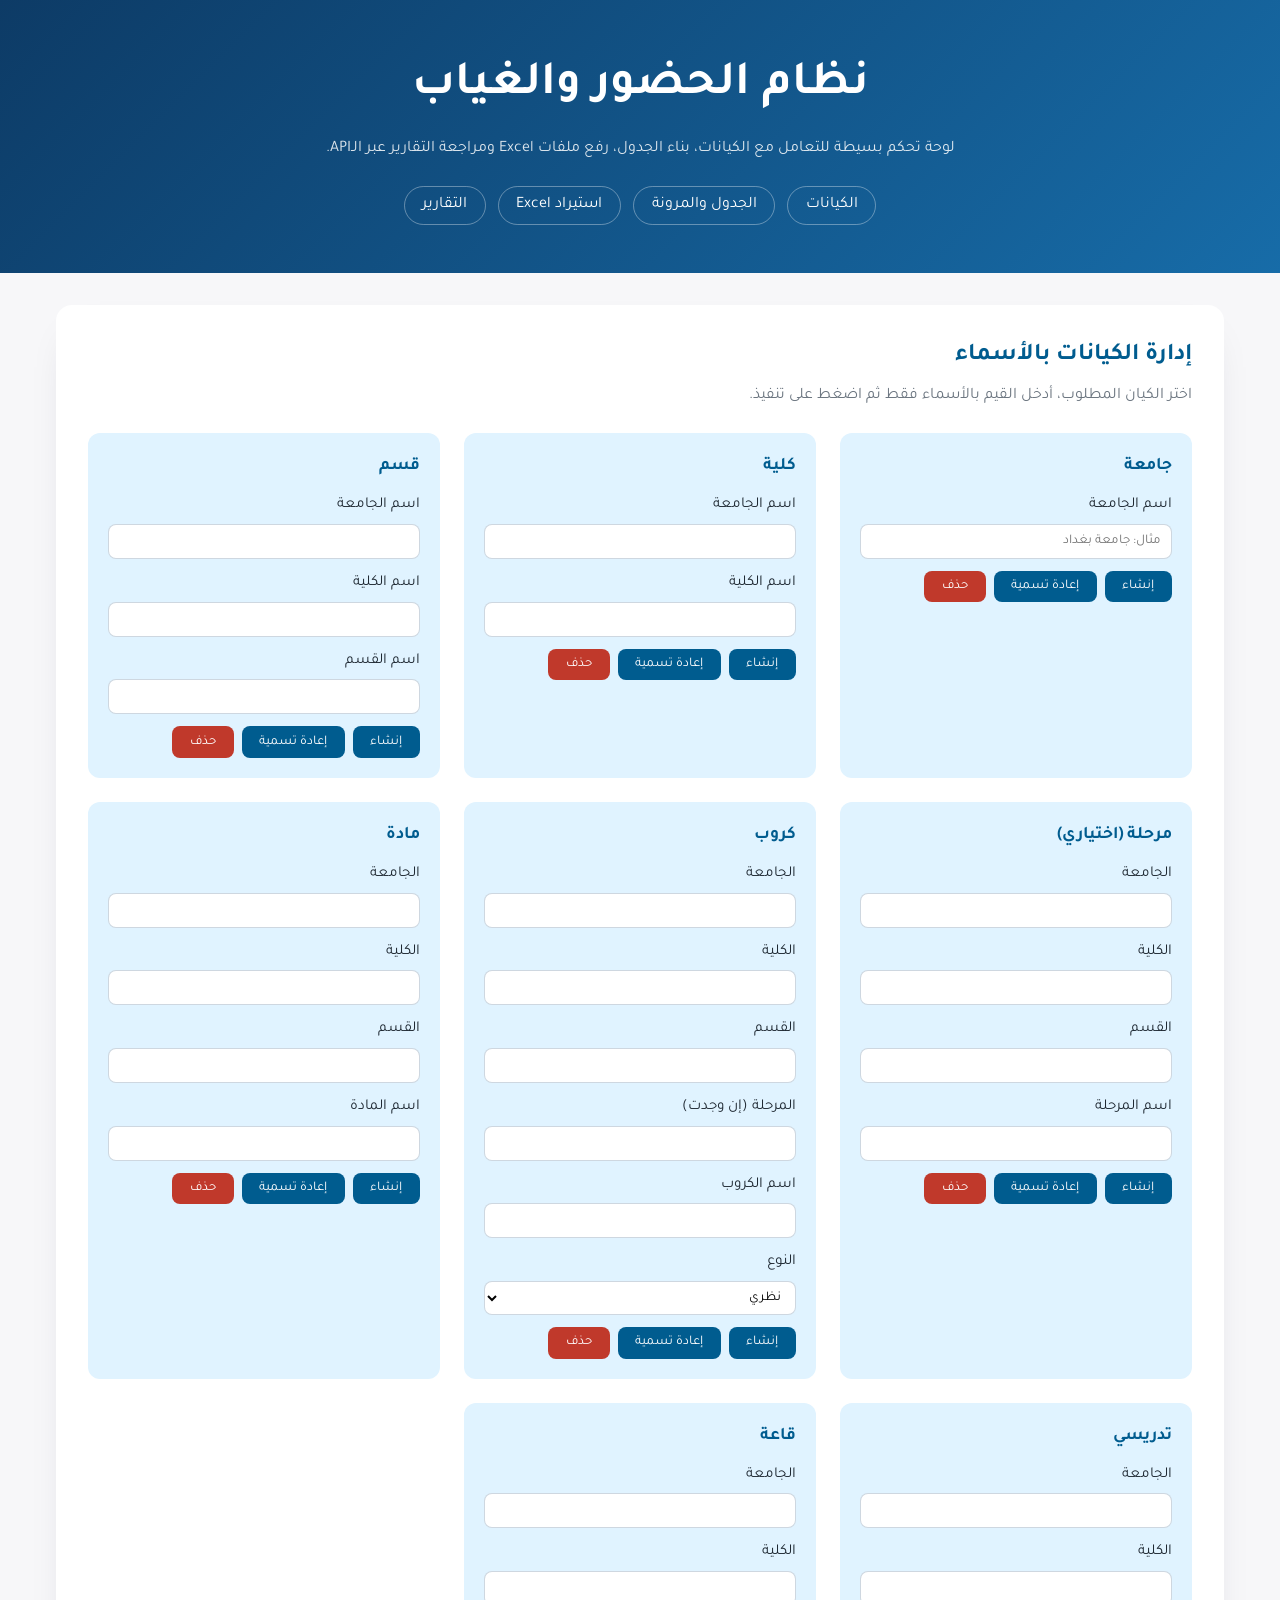
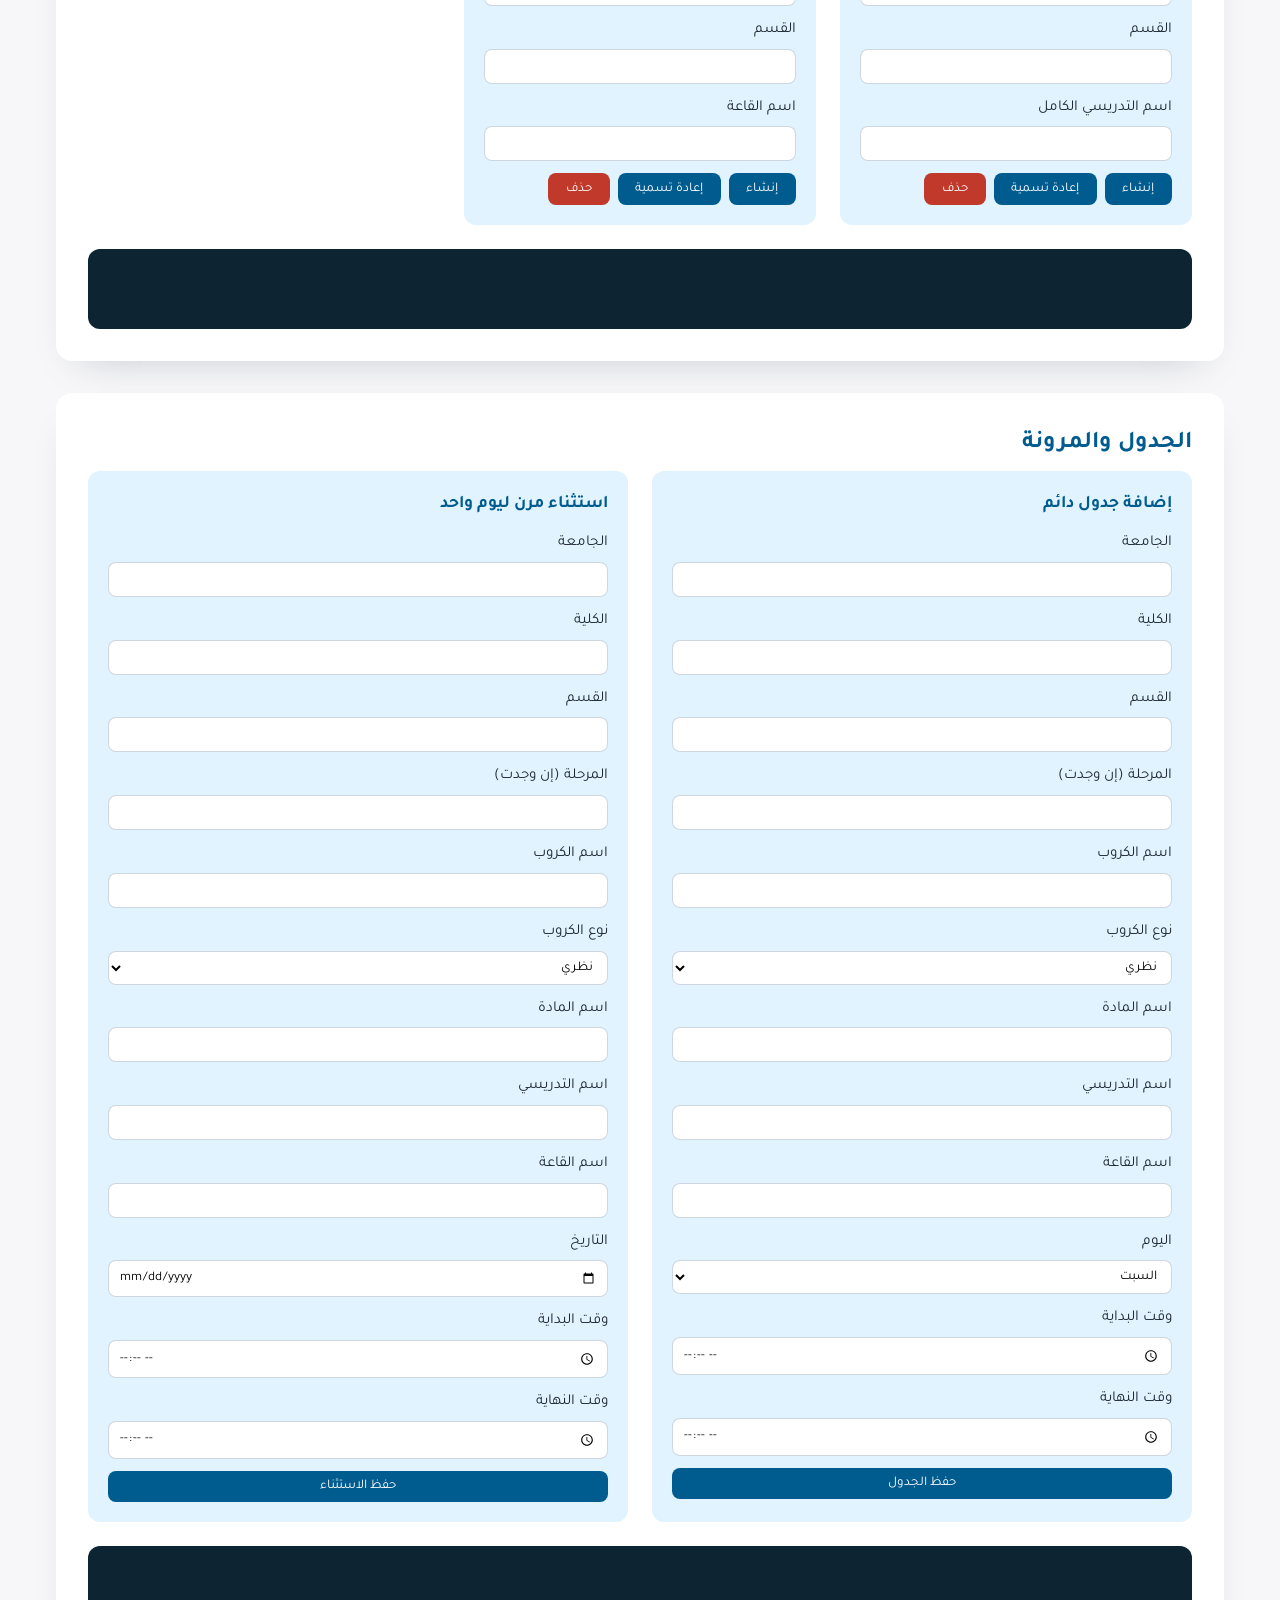
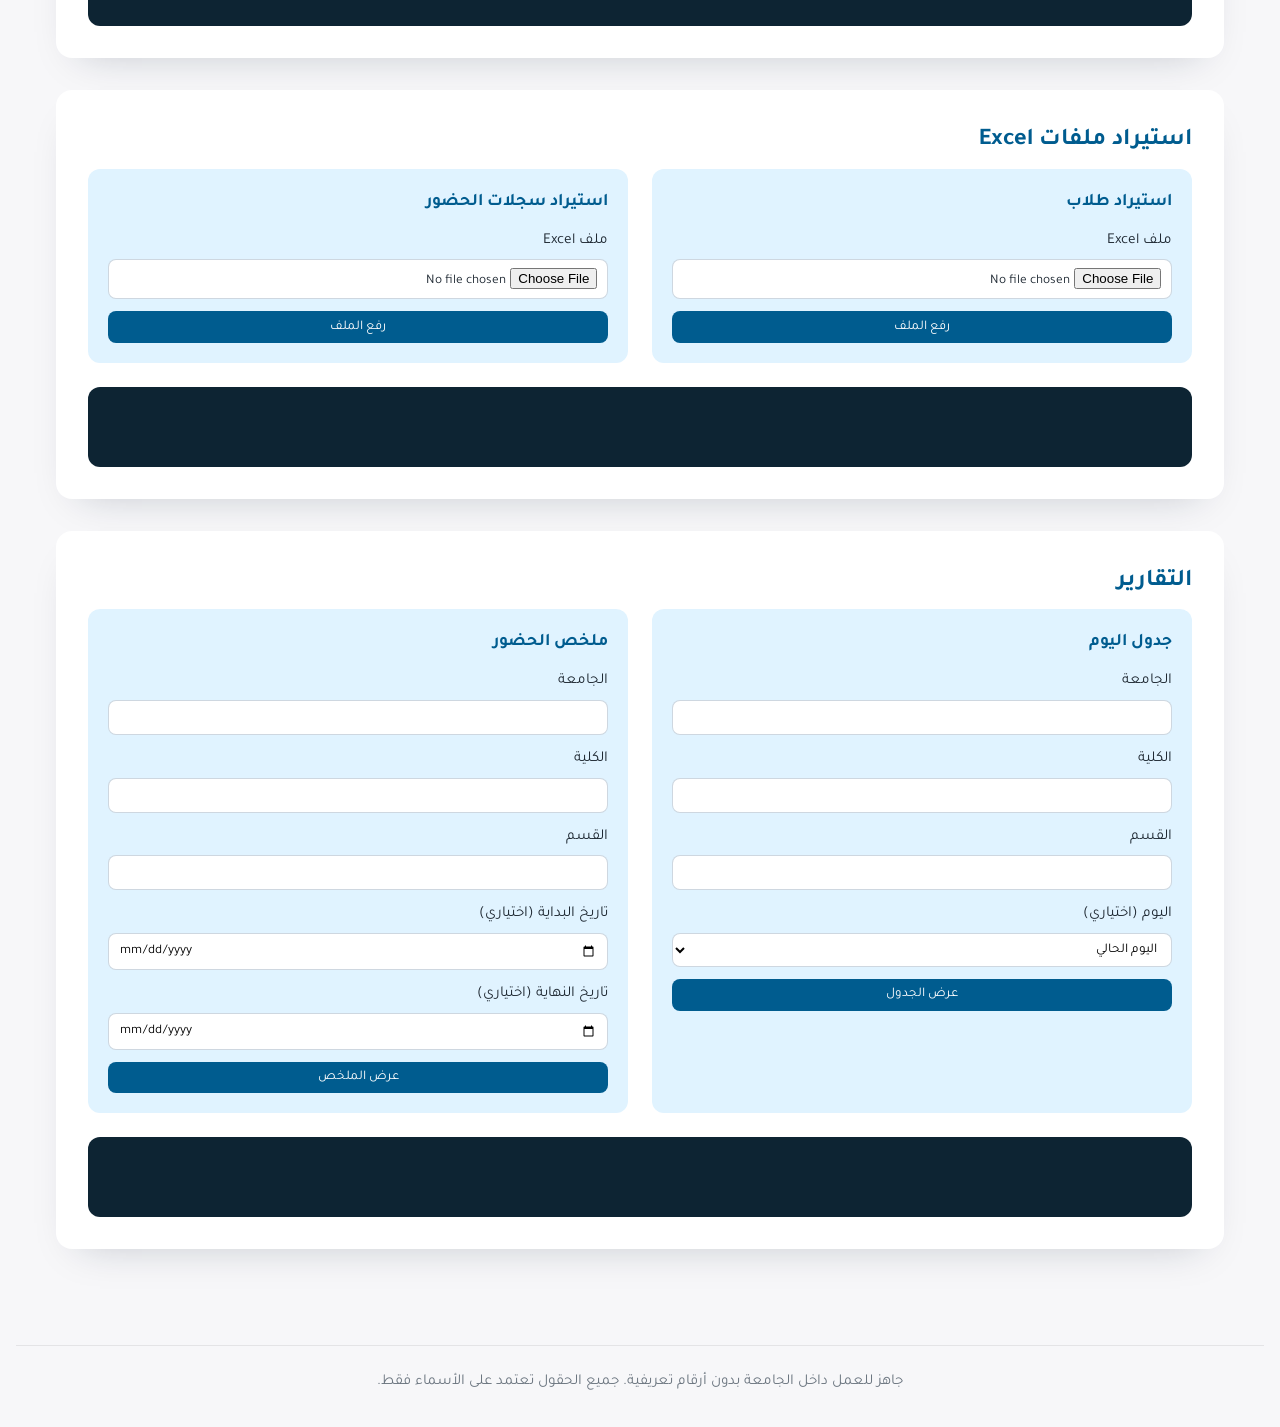
<file: wwwroot/index.html>
<!DOCTYPE html>
<html lang="ar" dir="rtl">
<head>
    <meta charset="UTF-8" />
    <meta name="viewport" content="width=device-width, initial-scale=1.0" />
    <title>نظام الحضور والغياب الجامعي</title>
    <link rel="stylesheet" href="https://fonts.googleapis.com/css2?family=Tajawal:wght@400;500;700&display=swap" />
    <link rel="stylesheet" href="style.css" />
</head>
<body>
    <header class="hero">
        <div class="hero__content">
            <h1>نظام الحضور والغياب</h1>
            <p>
                لوحة تحكم بسيطة للتعامل مع الكيانات، بناء الجدول، رفع ملفات Excel ومراجعة التقارير عبر
                الـAPI.
            </p>
            <nav class="hero__nav">
                <a href="#entities">الكيانات</a>
                <a href="#schedule">الجدول والمرونة</a>
                <a href="#imports">استيراد Excel</a>
                <a href="#reports">التقارير</a>
            </nav>
        </div>
    </header>

    <main>
        <section id="entities" class="card">
            <h2>إدارة الكيانات بالأسماء</h2>
            <p class="section-intro">اختر الكيان المطلوب، أدخل القيم بالأسماء فقط ثم اضغط على تنفيذ.</p>
            <div class="grid">
                <form id="form-university" class="form">
                    <h3>جامعة</h3>
                    <label>اسم الجامعة
                        <input name="universityName" required placeholder="مثال: جامعة بغداد" />
                    </label>
                    <div class="form__actions">
                        <button data-action="create">إنشاء</button>
                        <button data-action="rename" type="button">إعادة تسمية</button>
                        <button data-action="delete" type="button" class="danger">حذف</button>
                    </div>
                    <label class="hidden" data-field="newName">الاسم الجديد
                        <input name="newName" placeholder="الاسم الجديد" />
                    </label>
                </form>

                <form id="form-college" class="form">
                    <h3>كلية</h3>
                    <label>اسم الجامعة
                        <input name="universityName" required />
                    </label>
                    <label>اسم الكلية
                        <input name="collegeName" required />
                    </label>
                    <div class="form__actions">
                        <button data-action="create">إنشاء</button>
                        <button data-action="rename" type="button">إعادة تسمية</button>
                        <button data-action="delete" type="button" class="danger">حذف</button>
                    </div>
                    <label class="hidden" data-field="newName">الاسم الجديد
                        <input name="newName" placeholder="الاسم الجديد" />
                    </label>
                </form>

                <form id="form-department" class="form">
                    <h3>قسم</h3>
                    <label>اسم الجامعة
                        <input name="universityName" required />
                    </label>
                    <label>اسم الكلية
                        <input name="collegeName" required />
                    </label>
                    <label>اسم القسم
                        <input name="departmentName" required />
                    </label>
                    <div class="form__actions">
                        <button data-action="create">إنشاء</button>
                        <button data-action="rename" type="button">إعادة تسمية</button>
                        <button data-action="delete" type="button" class="danger">حذف</button>
                    </div>
                    <label class="hidden" data-field="newName">الاسم الجديد
                        <input name="newName" placeholder="الاسم الجديد" />
                    </label>
                </form>

                <form id="form-stage" class="form">
                    <h3>مرحلة (اختياري)</h3>
                    <label>الجامعة
                        <input name="universityName" />
                    </label>
                    <label>الكلية
                        <input name="collegeName" />
                    </label>
                    <label>القسم
                        <input name="departmentName" />
                    </label>
                    <label>اسم المرحلة
                        <input name="stageName" />
                    </label>
                    <div class="form__actions">
                        <button data-action="create">إنشاء</button>
                        <button data-action="rename" type="button">إعادة تسمية</button>
                        <button data-action="delete" type="button" class="danger">حذف</button>
                    </div>
                    <label class="hidden" data-field="newName">الاسم الجديد
                        <input name="newName" placeholder="الاسم الجديد" />
                    </label>
                </form>

                <form id="form-group" class="form">
                    <h3>كروب</h3>
                    <label>الجامعة
                        <input name="universityName" required />
                    </label>
                    <label>الكلية
                        <input name="collegeName" required />
                    </label>
                    <label>القسم
                        <input name="departmentName" required />
                    </label>
                    <label>المرحلة (إن وجدت)
                        <input name="stageName" />
                    </label>
                    <label>اسم الكروب
                        <input name="groupName" required />
                    </label>
                    <label>النوع
                        <select name="kind" required>
                            <option value="Theory">نظري</option>
                            <option value="Practical">عملي</option>
                        </select>
                    </label>
                    <div class="form__actions">
                        <button data-action="create">إنشاء</button>
                        <button data-action="rename" type="button">إعادة تسمية</button>
                        <button data-action="delete" type="button" class="danger">حذف</button>
                    </div>
                    <label class="hidden" data-field="newName">الاسم الجديد
                        <input name="newName" placeholder="الاسم الجديد" />
                    </label>
                </form>

                <form id="form-course" class="form">
                    <h3>مادة</h3>
                    <label>الجامعة
                        <input name="universityName" required />
                    </label>
                    <label>الكلية
                        <input name="collegeName" required />
                    </label>
                    <label>القسم
                        <input name="departmentName" required />
                    </label>
                    <label>اسم المادة
                        <input name="courseName" required />
                    </label>
                    <div class="form__actions">
                        <button data-action="create">إنشاء</button>
                        <button data-action="rename" type="button">إعادة تسمية</button>
                        <button data-action="delete" type="button" class="danger">حذف</button>
                    </div>
                    <label class="hidden" data-field="newName">الاسم الجديد
                        <input name="newName" placeholder="الاسم الجديد" />
                    </label>
                </form>

                <form id="form-instructor" class="form">
                    <h3>تدريسي</h3>
                    <label>الجامعة
                        <input name="universityName" required />
                    </label>
                    <label>الكلية
                        <input name="collegeName" required />
                    </label>
                    <label>القسم
                        <input name="departmentName" required />
                    </label>
                    <label>اسم التدريسي الكامل
                        <input name="instructorName" required />
                    </label>
                    <div class="form__actions">
                        <button data-action="create">إنشاء</button>
                        <button data-action="rename" type="button">إعادة تسمية</button>
                        <button data-action="delete" type="button" class="danger">حذف</button>
                    </div>
                    <label class="hidden" data-field="newName">الاسم الجديد
                        <input name="newName" placeholder="الاسم الجديد" />
                    </label>
                </form>

                <form id="form-room" class="form">
                    <h3>قاعة</h3>
                    <label>الجامعة
                        <input name="universityName" required />
                    </label>
                    <label>الكلية
                        <input name="collegeName" required />
                    </label>
                    <label>القسم
                        <input name="departmentName" required />
                    </label>
                    <label>اسم القاعة
                        <input name="roomName" required />
                    </label>
                    <div class="form__actions">
                        <button data-action="create">إنشاء</button>
                        <button data-action="rename" type="button">إعادة تسمية</button>
                        <button data-action="delete" type="button" class="danger">حذف</button>
                    </div>
                    <label class="hidden" data-field="newName">الاسم الجديد
                        <input name="newName" placeholder="الاسم الجديد" />
                    </label>
                </form>
            </div>
            <pre id="entity-result" class="result"></pre>
        </section>

        <section id="schedule" class="card">
            <h2>الجدول والمرونة</h2>
            <div class="grid">
                <form id="form-schedule-entry" class="form">
                    <h3>إضافة جدول دائم</h3>
                    <label>الجامعة
                        <input name="universityName" required />
                    </label>
                    <label>الكلية
                        <input name="collegeName" required />
                    </label>
                    <label>القسم
                        <input name="departmentName" required />
                    </label>
                    <label>المرحلة (إن وجدت)
                        <input name="stageName" />
                    </label>
                    <label>اسم الكروب
                        <input name="groupName" required />
                    </label>
                    <label>نوع الكروب
                        <select name="groupKind" required>
                            <option value="Theory">نظري</option>
                            <option value="Practical">عملي</option>
                        </select>
                    </label>
                    <label>اسم المادة
                        <input name="courseName" required />
                    </label>
                    <label>اسم التدريسي
                        <input name="instructorName" required />
                    </label>
                    <label>اسم القاعة
                        <input name="roomName" required />
                    </label>
                    <label>اليوم
                        <select name="day" required>
                            <option value="Saturday">السبت</option>
                            <option value="Sunday">الأحد</option>
                            <option value="Monday">الإثنين</option>
                            <option value="Tuesday">الثلاثاء</option>
                            <option value="Wednesday">الأربعاء</option>
                            <option value="Thursday">الخميس</option>
                            <option value="Friday">الجمعة</option>
                        </select>
                    </label>
                    <label>وقت البداية
                        <input name="start" type="time" required />
                    </label>
                    <label>وقت النهاية
                        <input name="end" type="time" required />
                    </label>
                    <button>حفظ الجدول</button>
                </form>

                <form id="form-schedule-override" class="form">
                    <h3>استثناء مرن ليوم واحد</h3>
                    <label>الجامعة
                        <input name="universityName" required />
                    </label>
                    <label>الكلية
                        <input name="collegeName" required />
                    </label>
                    <label>القسم
                        <input name="departmentName" required />
                    </label>
                    <label>المرحلة (إن وجدت)
                        <input name="stageName" />
                    </label>
                    <label>اسم الكروب
                        <input name="groupName" required />
                    </label>
                    <label>نوع الكروب
                        <select name="groupKind" required>
                            <option value="Theory">نظري</option>
                            <option value="Practical">عملي</option>
                        </select>
                    </label>
                    <label>اسم المادة
                        <input name="courseName" required />
                    </label>
                    <label>اسم التدريسي
                        <input name="instructorName" required />
                    </label>
                    <label>اسم القاعة
                        <input name="roomName" required />
                    </label>
                    <label>التاريخ
                        <input name="date" type="date" required />
                    </label>
                    <label>وقت البداية
                        <input name="start" type="time" required />
                    </label>
                    <label>وقت النهاية
                        <input name="end" type="time" required />
                    </label>
                    <button>حفظ الاستثناء</button>
                </form>
            </div>
            <pre id="schedule-result" class="result"></pre>
        </section>

        <section id="imports" class="card">
            <h2>استيراد ملفات Excel</h2>
            <div class="grid">
                <form id="form-import-students" class="form" enctype="multipart/form-data">
                    <h3>استيراد طلاب</h3>
                    <label>ملف Excel
                        <input type="file" name="file" accept=".xlsx,.xls" required />
                    </label>
                    <button>رفع الملف</button>
                </form>

                <form id="form-import-attendance" class="form" enctype="multipart/form-data">
                    <h3>استيراد سجلات الحضور</h3>
                    <label>ملف Excel
                        <input type="file" name="file" accept=".xlsx,.xls" required />
                    </label>
                    <button>رفع الملف</button>
                </form>
            </div>
            <pre id="import-result" class="result"></pre>
        </section>

        <section id="reports" class="card">
            <h2>التقارير</h2>
            <div class="grid">
                <form id="form-report-schedule" class="form">
                    <h3>جدول اليوم</h3>
                    <label>الجامعة
                        <input name="universityName" required />
                    </label>
                    <label>الكلية
                        <input name="collegeName" required />
                    </label>
                    <label>القسم
                        <input name="departmentName" required />
                    </label>
                    <label>اليوم (اختياري)
                        <select name="day">
                            <option value="">اليوم الحالي</option>
                            <option value="Saturday">السبت</option>
                            <option value="Sunday">الأحد</option>
                            <option value="Monday">الإثنين</option>
                            <option value="Tuesday">الثلاثاء</option>
                            <option value="Wednesday">الأربعاء</option>
                            <option value="Thursday">الخميس</option>
                            <option value="Friday">الجمعة</option>
                        </select>
                    </label>
                    <button>عرض الجدول</button>
                </form>

                <form id="form-report-attendance" class="form">
                    <h3>ملخص الحضور</h3>
                    <label>الجامعة
                        <input name="universityName" required />
                    </label>
                    <label>الكلية
                        <input name="collegeName" required />
                    </label>
                    <label>القسم
                        <input name="departmentName" required />
                    </label>
                    <label>تاريخ البداية (اختياري)
                        <input type="date" name="startDate" />
                    </label>
                    <label>تاريخ النهاية (اختياري)
                        <input type="date" name="endDate" />
                    </label>
                    <button>عرض الملخص</button>
                </form>
            </div>
            <pre id="reports-result" class="result"></pre>
        </section>
    </main>

    <footer class="footer">
        <p>جاهز للعمل داخل الجامعة بدون أرقام تعريفية. جميع الحقول تعتمد على الأسماء فقط.</p>
    </footer>

    <script src="script.js"></script>
</body>
</html>
</file>
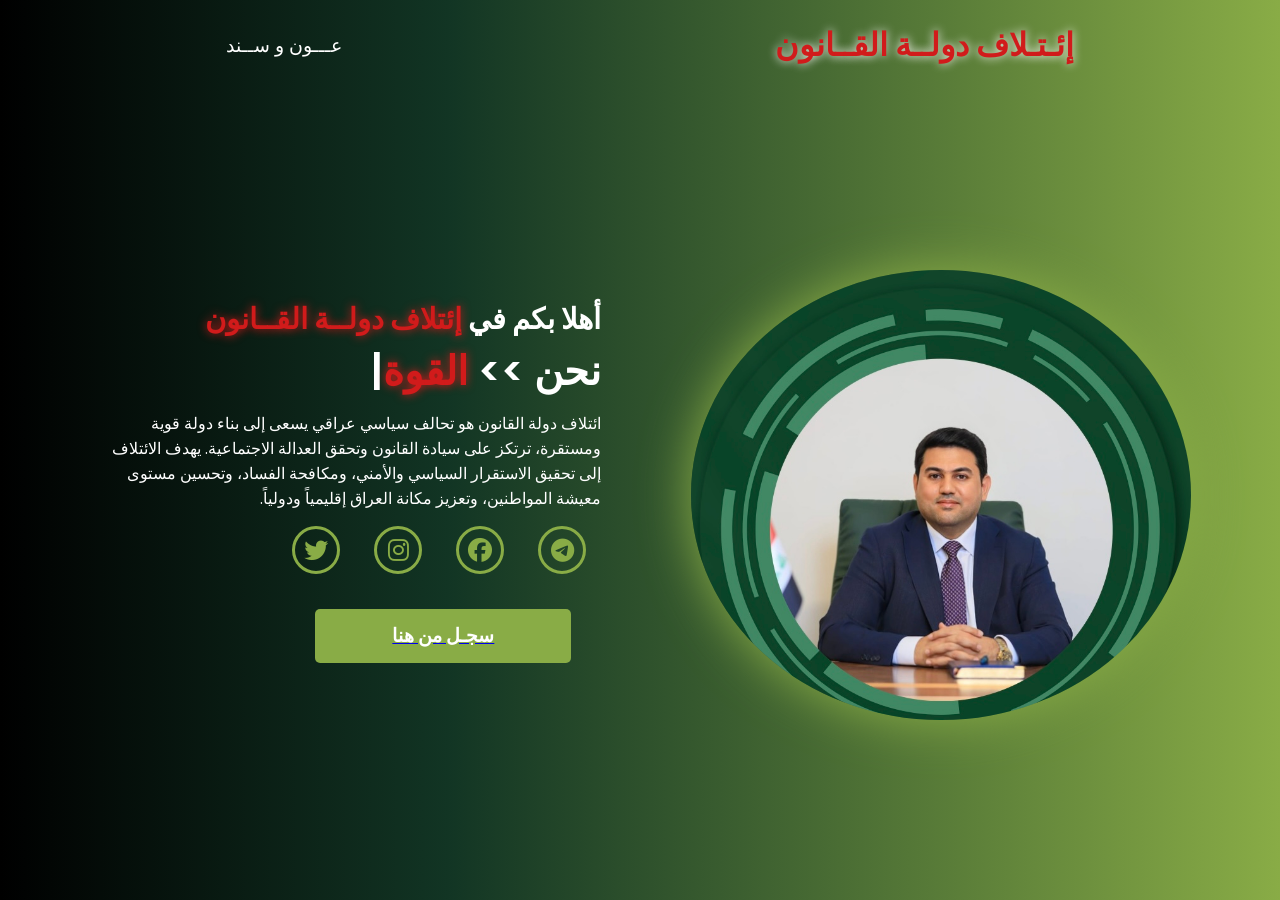
<file: AttendanceSystem/wwwroot/index.html>
<!DOCTYPE html>
<html lang="ar" dir="rtl">

<head>
    <meta charset="UTF-8">
    <link rel="icon" type="image/x-icon" href="./logo-fave.png" <meta name="viewport"
        content="width=device-width, initial-scale=1.0" />
    <link rel="stylesheet" href="https://cdnjs.cloudflare.com/ajax/libs/font-awesome/6.5.1/css/all.min.css">
    <link rel="stylesheet" href="https://unpkg.com/aos@next/dist/aos.css" />
    <link rel="stylesheet" href="style.css">
    <title>إئتلاف دولة القانون</title>
</head>

<body>
    <nav>
        <div class="nav-container d-flex justify-content-center">
            <div class="logo mx-auto" data-aos-="zoom-in" data-aos-duration="1500">
                <span style="color: #d11b1b;">إئـتـلاف دولــة القــانون  </span>
            </div>
            
            <div class="links">
                <div class="link" data-aos="fade-up" data-aos-duration="1500" data-aos-delay="100"><a href="#">عـــون و
                        ســند </a></div>
            </div>



    </nav>
    <section>
        <div class="main-container">
            <div class="image" data-aos="zoom-out" data-aos-duration="3500">

                <img src="loogo.PNG" alt="">

            </div>
            <div class="content">
                <h1 data-aos="fade-left" data-aos-duration="1500" data-aos-delay="700">أهلا بكم في <span>إئتلاف
                        دولــة القــانون</span></h1>
                <div class="typewriter" data-aos="fade-right" data-aos-duration="1500" data-aos-delay="900">نحن >> <span
                        class="typewriter-text"></span><label for="">|</label></div>
                <p data-aos="flip-down" data-aos-duration="1500" data-aos-delay="1100">ائتلاف دولة القانون هو تحالف
                    سياسي عراقي يسعى إلى بناء دولة قوية ومستقرة، ترتكز على سيادة القانون وتحقق العدالة الاجتماعية. يهدف
                    الائتلاف إلى تحقيق الاستقرار السياسي والأمني، ومكافحة الفساد، وتحسين مستوى معيشة المواطنين، وتعزيز
                    مكانة العراق إقليمياً ودولياً. </p>
                <div class="social-links">
                    <a href="https://t.me/bashaerTL" data-aos="fade-up" data-aos-duration="1500"
                        data-aos-delay="1300"><i class="fa-brands fa-telegram"></i></a>
                    <a href="https://www.facebook.com/stateoflaww/?locale=ar_AR" data-aos="fade-up"
                        data-aos-duration="1500" data-aos-delay="1400"><i class="fa-brands fa-facebook"></i></a>
                    <a href="https://www.instagram.com/mal_h10/?hl=ar" data-aos="fade-up" data-aos-duration="1500"
                        data-aos-delay="1500"><i class="fa-brands fa-instagram"></i></a>
                        <a href="https://x.com/nourialmalikiiq" data-aos="fade-up" data-aos-duration="1500"

                        data-aos-delay="1600"><i class="fa-brands fa-twitter"></i></a>
                </div>
                <a class="btn" href="https://form.jotform.com/243615049270454" data-aos="zoom-in"
                    data-aos-duration="1500" data-aos-delay="1800">
                    <button>سجـل من هنا</button>


                </a>
            </div>
        </div>
    </section>
    <script src="https://unpkg.com/aos@next/dist/aos.js"></script>
    <script>
        AOS.init({ offset: 0 });
    </script>
    <script src="script.js"></script>
</body>

</html>
</file>
<file: wwwroot/style.css>
:root {
    --bg: #f7f7f9;
    --card: #ffffff;
    --accent: #005c8f;
    --accent-light: #e0f3ff;
    --danger: #c0392b;
    --text: #1f2933;
    --muted: #6c7680;
    font-family: 'Tajawal', system-ui, sans-serif;
}

* {
    box-sizing: border-box;
    margin: 0;
    padding: 0;
}

body {
    background: var(--bg);
    color: var(--text);
    line-height: 1.6;
}

.hero {
    background: linear-gradient(135deg, #0d3b66, #176ca8);
    color: #fff;
    padding: 3rem 1.5rem;
    text-align: center;
}

.hero__content {
    max-width: 960px;
    margin: 0 auto;
}

.hero__content h1 {
    font-size: clamp(2rem, 2vw + 1.5rem, 3rem);
    margin-bottom: 0.75rem;
}

.hero__content p {
    margin-bottom: 1.5rem;
    color: rgba(255, 255, 255, 0.85);
}

.hero__nav {
    display: flex;
    flex-wrap: wrap;
    gap: 0.75rem;
    justify-content: center;
}

.hero__nav a {
    color: #fff;
    border: 1px solid rgba(255, 255, 255, 0.35);
    border-radius: 999px;
    padding: 0.35rem 1.1rem;
    text-decoration: none;
    transition: background 0.2s ease;
}

.hero__nav a:hover {
    background: rgba(0, 0, 0, 0.2);
}

main {
    max-width: 1200px;
    margin: 0 auto;
    padding: 2rem 1rem 4rem;
    display: flex;
    flex-direction: column;
    gap: 2rem;
}

.card {
    background: var(--card);
    border-radius: 16px;
    padding: 2rem;
    box-shadow: 0 18px 40px -24px rgba(14, 32, 54, 0.25);
}

.card h2 {
    margin-bottom: 0.5rem;
    color: var(--accent);
}

.section-intro {
    color: var(--muted);
    margin-bottom: 1.5rem;
}

.grid {
    display: grid;
    gap: 1.5rem;
}

@media (min-width: 768px) {
    .grid {
        grid-template-columns: repeat(auto-fit, minmax(280px, 1fr));
    }
}

.form {
    background: var(--accent-light);
    border-radius: 12px;
    padding: 1.25rem;
    display: flex;
    flex-direction: column;
    gap: 0.75rem;
}

.form h3 {
    color: var(--accent);
    font-size: 1.1rem;
}

label {
    display: flex;
    flex-direction: column;
    gap: 0.4rem;
    font-size: 0.95rem;
    color: var(--text);
}

input,
select,
button {
    font-family: inherit;
}

input,
select {
    padding: 0.5rem 0.6rem;
    border-radius: 8px;
    border: 1px solid rgba(13, 59, 102, 0.2);
    background: #fff;
}

input:focus,
select:focus {
    outline: 2px solid rgba(0, 92, 143, 0.35);
    border-color: rgba(0, 92, 143, 0.35);
}

.form__actions {
    display: flex;
    gap: 0.5rem;
    flex-wrap: wrap;
}

button {
    background: var(--accent);
    color: #fff;
    border: none;
    border-radius: 8px;
    padding: 0.45rem 1.1rem;
    cursor: pointer;
    transition: transform 0.15s ease, box-shadow 0.2s ease;
}

button:hover {
    transform: translateY(-1px);
    box-shadow: 0 10px 18px -14px rgba(0, 92, 143, 0.7);
}

button.danger {
    background: var(--danger);
}

.result {
    margin-top: 1.5rem;
    background: #0d2433;
    color: #e1f0ff;
    border-radius: 12px;
    padding: 1rem;
    min-height: 80px;
    overflow-x: auto;
    white-space: pre-wrap;
    direction: ltr;
    text-align: left;
}

.result.error {
    background: #fff1f0;
    color: #991b1b;
    border: 1px solid rgba(214, 73, 61, 0.6);
}

.hidden {
    display: none;
}

.footer {
    text-align: center;
    padding: 2rem 1rem;
    color: var(--muted);
    font-size: 0.95rem;
}

.footer::before {
    content: "";
    display: block;
    height: 1px;
    background: rgba(0, 0, 0, 0.08);
    margin-bottom: 1.5rem;
}
</file>
<file: AttendanceSystem/wwwroot/style.css>
@import url('https://fonts.googleapis.com/css2?family=Poppins:wght@100;200;300;400;500;600&display=swap');

* {
    padding: 0;
    margin: 0;
    font-family: 'Poppins', sans-serif;
    box-sizing: border-box;
     
        /* direction: rtl; */
        /* unicode-bidi: bidi-override; */
      
}

body {
    width: 100%;
    height: 100vh;
    /* overflow: hidden; */
    background: rgb(0, 0, 0);
    background: linear-gradient(90deg, rgba(0, 0, 0, 1) 0%, #123524 35%, #89AC46 100%);
}

nav {
    width: 100%;
    height: 10vh;
    position: sticky;
}

.nav-container {
    width: 100%;
    height: 100%;
    display: flex;
    justify-content: space-around;
    align-items: center;
}

.logo {
    color: white;
    font-size: 2rem;
    font-weight: bold;
}

.logo span {
    color: #fafafa;
    text-shadow: 0 0 10px #f8f8f8;
}

.hamburg,
.cancel {
    cursor: pointer;
    position: absolute;
    right: 15px;
    top: 10px;
    color: white;
    display: none;
    font-size: clamp(2.5rem, 0.5rem + 5vw, 3rem);
}

.nav-container .links {
    display: flex;
}

.nav-container .links a {
    position: relative;
    font-size: 1.2rem;
    color: white;
    margin: 0 20px;
    text-decoration: none;
    font-weight: 550;
    transition: 0.3s linear;
}

.nav-container .links a::before {
    position: absolute;
    content: "";
    bottom: -3px;
    left: 0;
    width: 0%;
    height: 3px;
    background-color: #ffffff;
    transition: 0.2s linear;
}

.nav-container .links a:hover::before {
    width: 100%;
}

.nav-container .links a:hover {
    color: #077b32;
}

.dropdown {
    z-index: 100;
    position: absolute;
    top: 0;
    transform: translateY(-500px);
    width: 100%;
    height: auto;
    backdrop-filter: blur(4px) brightness(40%);
    box-shadow: 0 0 20px black;
    transition: 0.2s linear;
}

.dropdown .links a {
    display: flex;
    color: white;
    text-decoration: none;
    justify-content: center;
    padding: 15px 0;
    align-items: center;
    transition: 0.2s linear;
}

.dropdown .links a:hover {
    background-color: #89AC46;
}

section {
    width: 100%;
    height: 90vh;
}

.main-container {
    width: 100%;
    height: 100%;
    display: flex;
    justify-content: space-evenly;
    align-items: center;
}

.main-container .image {
    width: 500px;
    block-size: 50vh;
    border-radius: 100%;
    overflow: hidden;
    box-shadow: 0 0 50px #89AC46;
}

.main-container .image img {
    width: 100%;
}

.main-container .image:hover {
    animation: animate 1.5s ease-in-out infinite;
}

@keyframes animate {
    0% {
        scale: 1;
    }

    50% {
        scale: 1.05;
    }

    100% {
        scale: 1;
    }
}

.main-container .content {
    color: white;
    width: 40%;
    min-height: 100px;
}

.content h1 {
    font-size: clamp(1rem, 1rem + 5vw, 1.8rem);
}

.content h1 span {
    color: #d11b1b;
    text-shadow: 0 0 10px #d11b1b;
}

.content .typewriter {
    font-size: clamp(1rem, 1rem + 5vw, 2.5rem);
    font-weight: 600;
}

.content .typewriter-text {
    color: #d11b1b;
    text-shadow: 0 0 10px #d11b1b;
}

.content p {
    font-size: clamp(0.4rem, 0.2rem + 9vw, 1rem);
    margin: 10px 0;
}

.social-links i {
    display: inline-flex;
    justify-content: center;
    align-items: center;
    width: 3rem;
    height: 3rem;
    background-color: transparent;
    border: 0.2rem solid #89AC46;
    border-radius: 50%;
    color: #89AC46;
    margin: 5px 15px;
    font-size: 1.5rem;
    transition: 0.2s linear;
}

.social-links i:hover {
    scale: 1.3;
    color: black;
    background-color: #89AC46;
    filter: drop-shadow(0 0 10px #89AC46);
}

.content button {
    width: 50%;
    height: 6vh;
    margin: 30px;
    background-color: #89AC46;
    color: white;
    border: none;
    outline: none;
    font-size: 120%;
    font-weight: 700;
    border-radius: 5px;
    transition: 0.2s linear;
    cursor: pointer;
    display: block;

}

.content button:hover {
    scale: 1.1;
    color: #89AC46;
    border: 2px solid #89AC46;
    background-color: transparent;
    font-weight: 700;
    box-shadow: 0 0 40px #89AC46;
}

@media (max-width:884px) {
    /* nav .logo {
        position: absolute;
        top: 16px;
        left: 15px;
        font-size: 1.5rem;
    } */

    .main-container {
        display: flex;
        flex-direction: column;
    }

    .nav-container .links {
        display: none;
    }

    .hamburg,
    .cancel {
        display: block;
    }

    .main-container .content {
        width: 80%;
    }

    .social-links i {
        width: 2.5rem;
        height: 2.5rem;
        font-size: 1.5rem;
    }

    .main-container .image {
        z-index: -1;
        width: 60%;
        height: 40%;
    }
}

@media (max-width:440px) {
    /* .main-container .image {
        width: 50%;
        height: 60%;
        margin-bottom: 0px;
    } */

    .main-container .content {
        width: 80%;
    }

    .main-container button {
        margin-top: 15px;
        width: 90%;
        margin-left: auto;
        margin-right: auto;
    }
}
</file>
